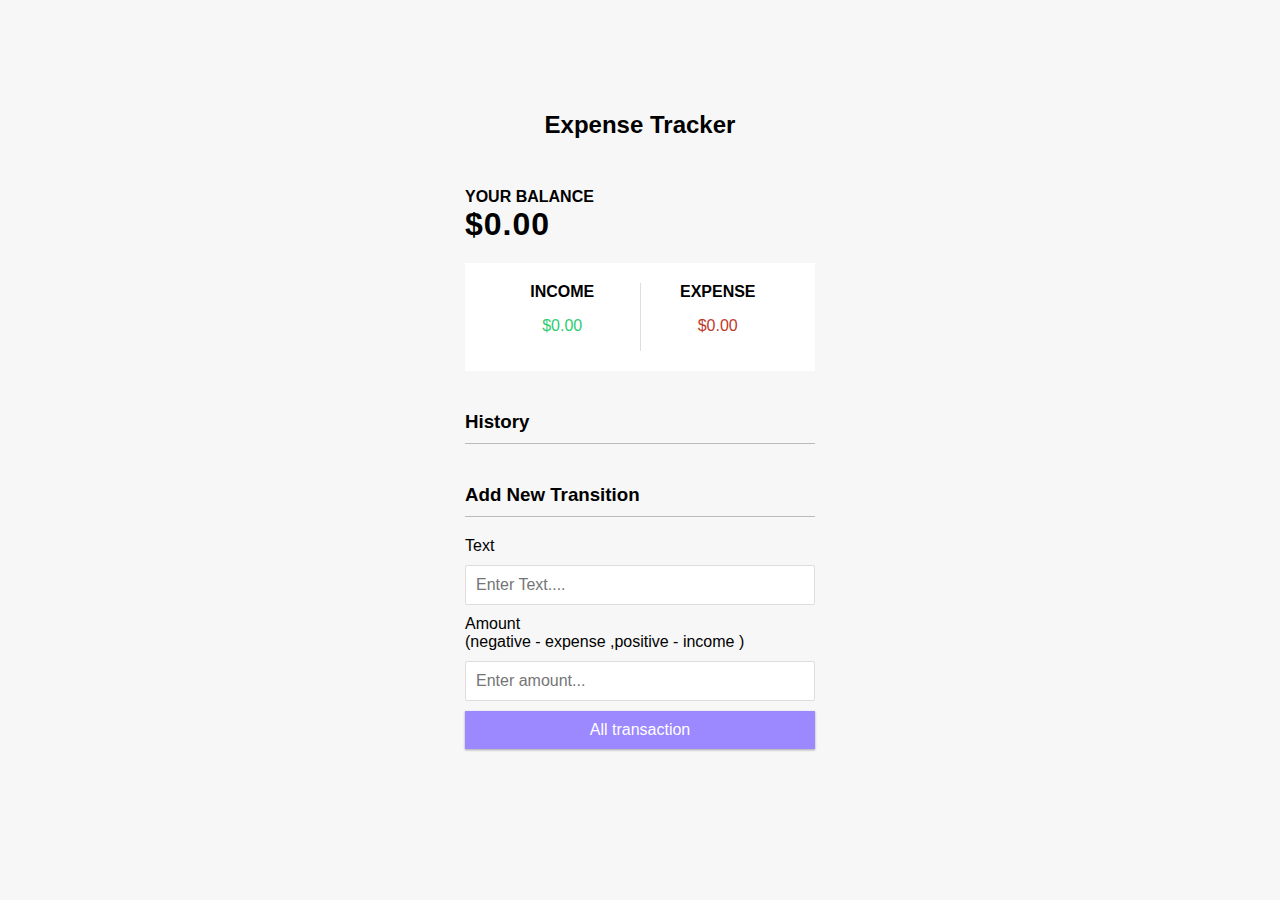
<file: finance.html>
<!DOCTYPE html>
<html lang="en">
  <head>
    <meta charset="UTF-8" />
    <meta
      name="viewport"
      content="width=device-width, initial-scale=1.0"
    />
    <title>Expense Tracker</title>
    <link rel="stylesheet" href="finance.css" />
  </head>
  <body>
    <h2>Expense Tracker</h2>
    <div class="container">
      <h4>Your Balance</h4>
      <h1 id="balance">$0.00</h1>
      <div class="inc-exp-container">
        <div>
          <h4>Income</h4>
          <p id="money-plus" class="money-plus">
            +$0.00
          </p>
        </div>
        <div>
          <h4>Expense</h4>
          <p id="money-minus" class="money-minus">
            -$0.00
          </p>
        </div>
      </div>

      <h3>History</h3>
      <ul id="list" class="list">
        <!-- <li class="minus">
          Cash <span>-$400</span
          ><button class="delete-btn">x</button>
        </li> -->
      </ul>
      <h3>Add New Transition</h3>
      <form id="form">
          <div class="form-control">
              <label for="text">Text</label>
              <input type="text" id="text" placeholder="Enter Text...."/>
          </div>
          <div class="form-control">
              <label for="amount">Amount <br> (negative - expense ,positive - income )</label>
              <input type="number" id="amount" placeholder="Enter amount..."> 
          </div>
          <button class="btn">All transaction</button>
      </form>
    </div>
    <!-- JavaYscript Project  -->
    <script src="finance.js"></script>
  </body>
</html>
</file>
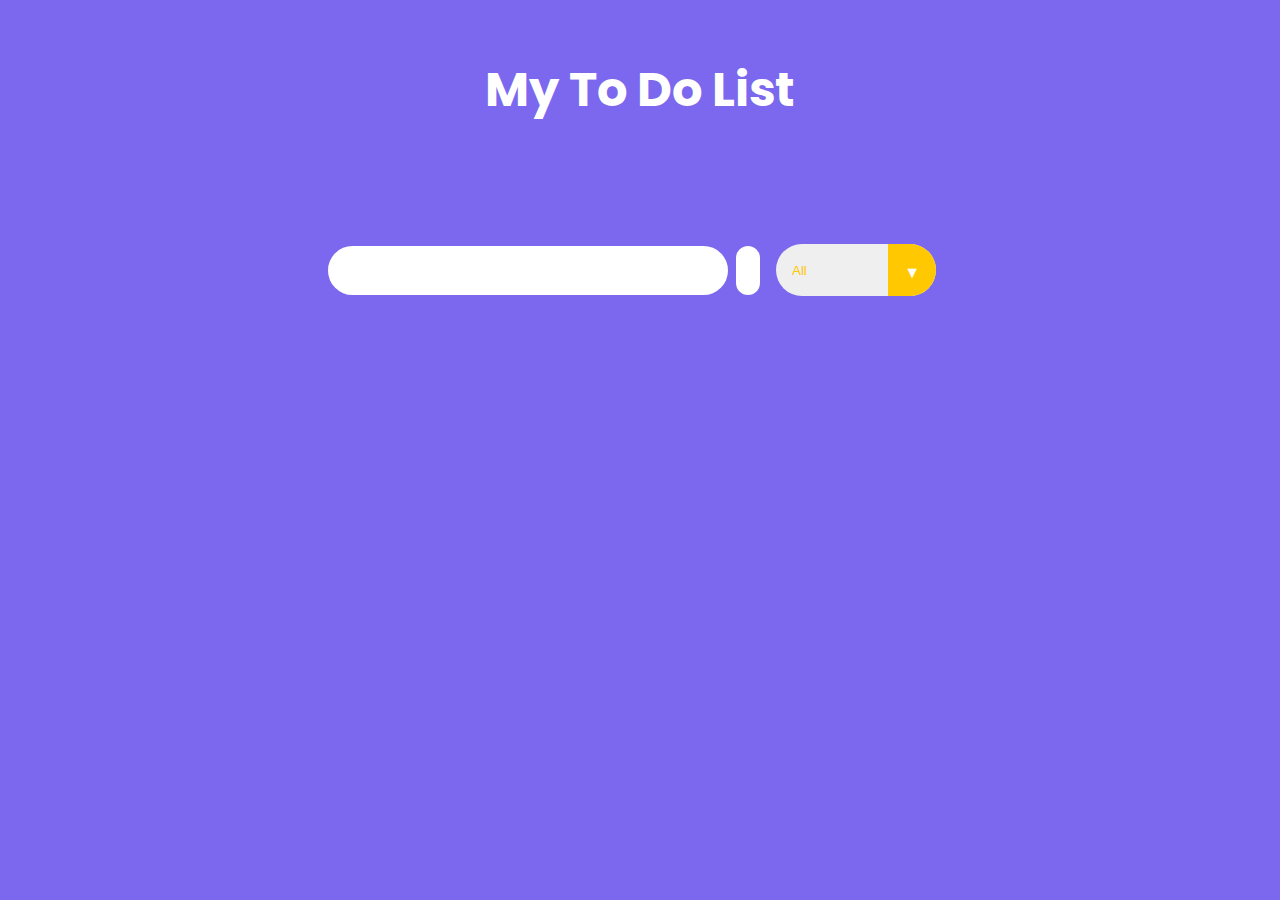
<file: todolist.html>
<!DOCTYPE html>
<html lang="en">
<head>
    <meta charset="UTF-8">
    <meta http-equiv="X-UA-Compatible" content="IE=edge">
    <meta name="viewport" content="width=device-width, initial-scale=1.0">
    <!-- Google Fonts -->
    <link rel="preconnect" href="https://fonts.googleapis.com">
    <link rel="preconnect" href="https://fonts.gstatic.com" crossorigin>
    <link href="https://fonts.googleapis.com/css2?family=Poppins&display=swap" rel="stylesheet">
    <!-- Font Awesome cdn css -->
    <link rel="stylesheet" href="https://cdnjs.cloudflare.com/ajax/libs/font-awesome/5.15.3/css/all.min.css" integrity="sha512-iBBXm8fW90+nuLcSKlbmrPcLa0OT92xO1BIsZ+ywDWZCvqsWgccV3gFoRBv0z+8dLJgyAHIhR35VZc2oM/gI1w==" crossorigin="anonymous" referrerpolicy="no-referrer" />
    <link rel="stylesheet" href="todolist.css">
    <title>To Do List</title>
</head>
<body>

    <header>
        <h1>My To Do List</h1>
    </header>
    <form action="">
        <input type="text" class="todo-input">
        <button class="todo-button" type="submit">
            <i class="fas fa-plus-circle fa-lg"></i>
        </button>
        <div class="select">
            <select name="todos" class="filter-todo">
                <option value="all">All</option>
                <option value="completed">Completed</option>
                <option value="incomplete">Incomplete</option>
            </select>
        </div>
    </form>

    <div class="todo-container">
        <ul class="todo-list"></ul>
    </div>

    <script src="todolist.js"></script>
    
</body>
</html>
</file>
<file: finance.css>
:root {
    --box-shadow: 0 1px 3px rgba(0, 0, 0, 0.12),
      0 1px 2px rgba(0, 0, 0, 0.24);
  }
  
  * {
    box-sizing: border-box;
  }
  
  body {
    background-color: #f7f7f7;
    display: flex;
    flex-direction: column;
    align-items: center;
    justify-content: center;
    min-height: 100vh;
    margin: 0;
    font-family: -apple-system, BlinkMacSystemFont,
      "Segoe UI", Roboto, Oxygen, Ubuntu, Cantarell,
      "Open Sans", "Helvetica Neue", sans-serif;
  }
  
  .container {
    margin: 30px auto;
    width: 350px;
  }
  
  h1 {
    letter-spacing: 1px;
    margin: 0;
  }
  
  h3 {
    border-bottom: 1px solid #bbb;
    padding-bottom: 10px;
    margin: 40px 0 10px;
  }
  
  h4 {
    margin: 0;
    text-transform: uppercase;
  }
  
  .inc-exp-container {
    background-color: #fff;
    box-shadow: var(--box--shadow);
    padding: 20px;
    display: flex;
    justify-content: center;
    margin: 20px 0;
  }
  
  .inc-exp-container > div {
    flex: 1;
    text-align: center;
  }
  
  .inc-exp-container > div:first-of-type {
    border-right: 1px solid #dedede;
  }
  
  .money {
    font-size: 2;
    letter-spacing: 1px;
    margin: 5px 0;
  }
  .money-plus {
    color: #2ecc71;
  }
  
  .money-minus {
    color: #c0392b;
  }
  
  label {
    display: inline-block;
    margin: 10px 0;
  }
  
  input[type="text"],
  input[type="number"] {
    border: 1px solid #dedede;
    border-radius: 2px;
    display: block;
    font-size: 16px;
    padding: 10px;
    width: 100%;
  }
  
  .btn {
    cursor: pointer;
    background-color: #9c88ff;
    box-shadow: var(--box-shadow);
    color: #fff;
    border: 0;
    display: block;
    font-size: 16px;
    margin: 10px 0 30px;
    padding: 10px;
    width: 100%;
  }
  
  .btn:focus,
  .delete-btn:focus {
    outline: 0;
  }
  
  .list {
    list-style-type: none;
    padding: 0;
    margin-bottom: 40px;
  }
  
  .list li {
    background-color: #fff;
    box-shadow: var(--box--shadow);
    color: #333;
    display: flex;
    justify-content: space-between;
    position: relative;
    padding: 10px;
    margin: 10px 0;
  }
  
  .list li.plus {
    border-right: 5px solid #2ecc71;
  }
  
  .list li.minus {
    border-right: 5px solid #c0392b;
  }
  
  .delete-btn {
    cursor: pointer;
    background-color: #e74c3c;
    border: 0;
    color: #fff;
    font-size: 20px;
    line-height: 20px;
    padding: 2px 5px;
    position: absolute;
    top: 50%;
    left: 0;
    transform: translate(-100%, -50%);
    opacity: 0;
    transition: opacity 0.3s ease;
  }
  
  .list li:hover .delete-btn {
    opacity: 1;
  }
</file>
<file: todolist.css>
* {
    margin: 0;
    padding: 0;
    box-sizing: border-box;
}

body {
    background-color: mediumslateblue;
    color: white;
    font-family: "Poppins", sans-serif;
    min-height: 100vh;
}

header {
    font-size: 1.5rem;
}

header, 
form {
    min-height: 20vh;
    display: flex;
    justify-content: center;
    align-items: center;
}

form input, 
form button {
    padding: 0.5rem;
    padding-left: 1rem;
    font-size: 1.8rem;
    border: none;
    background: white;
    border-radius: 2rem;
}

form button {
    color: rgb(255, 200, 0);
    background: white;
    cursor: pointer;
    transition: all 0.3 ease;
    margin-left: 0.5rem;
}

form button:hover {
    color: white;
    background: rgb(255, 200, 0);
}

.fa-plus-circle {
    margin-top: 0.3rem;
    margin-left: -8px;
}

.todo-container {
    display: flex;
    justify-content: center;
    align-items: center;
}

.todo-list {
    min-width: 30%;
    list-style: none;
}

.todo {
    margin: 0.5rem;
    padding-left: 0.5rem;
    background: white;
    color: black;
    font-size: 1.5rem;
    display: flex;
    justify-content: space-between;
    align-items: center;
    transition: 0.5s;
    border-radius: 2rem;
}

.todo li {
    flex: 1;
}

.trash-btn, 
.complete-btn {
    color: white;
    border: none;
    padding: 1rem;
    cursor: pointer;
    font-size: 1.5rem;
}

.complete-btn {
    background: rgb(255, 200, 0);
}

.trash-btn {
    border-top-right-radius: 1.75rem;
    border-bottom-right-radius: 1.75rem;
    background: rgb(171, 171, 171);
}

.todo-item {
    padding: 0rem 0.5rem;
}

.fa-trash, 
.fa-check-circle {
    pointer-events: none;
}

.completed {
    text-decoration: line-through;
    opacity: 0.5;
}

.slide {
    transform: translateX(10rem);
    opacity: 0;
}

select {
    -webkit-appearance: none;
    -moz-appearance: none;
    appearance: none;
    outline: none;
    border: none;
}

.select {
    margin: 1rem;
    position: relative;
    overflow: hidden;
    border-radius: 50px;
}

select {
    color:rgb(255, 200, 0);
    width: 10rem;
    height: 3.2rem;
    cursor: pointer;
    padding: 1rem;
}

.select::after {
    content: "\25BC";
    position: absolute;
    background:rgb(255, 200, 0);
    top: 0;
    right: 0;
    padding: 1rem;
    pointer-events: none;
    transition: all 0.3s ease;
}

.select::hover::after {
    background: white;
    color: rgb(255, 200, 0);
}
</file>
